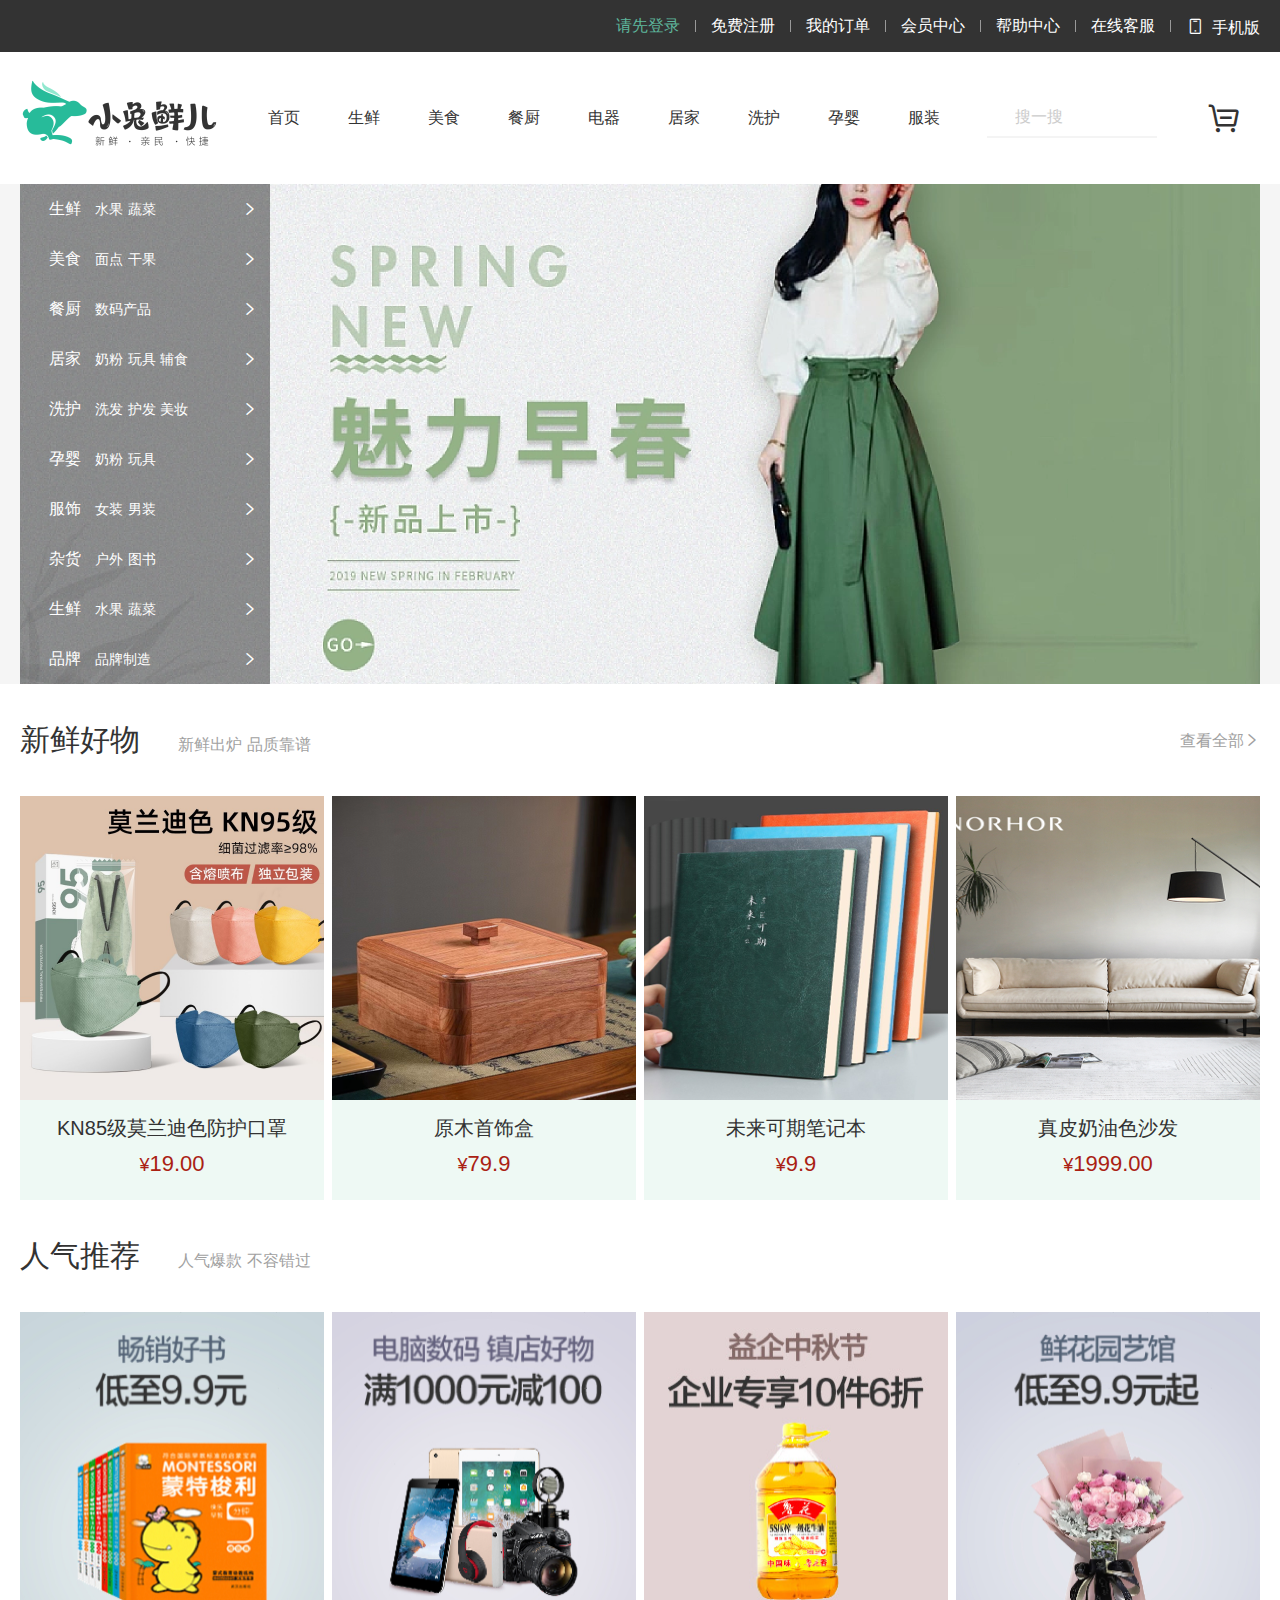
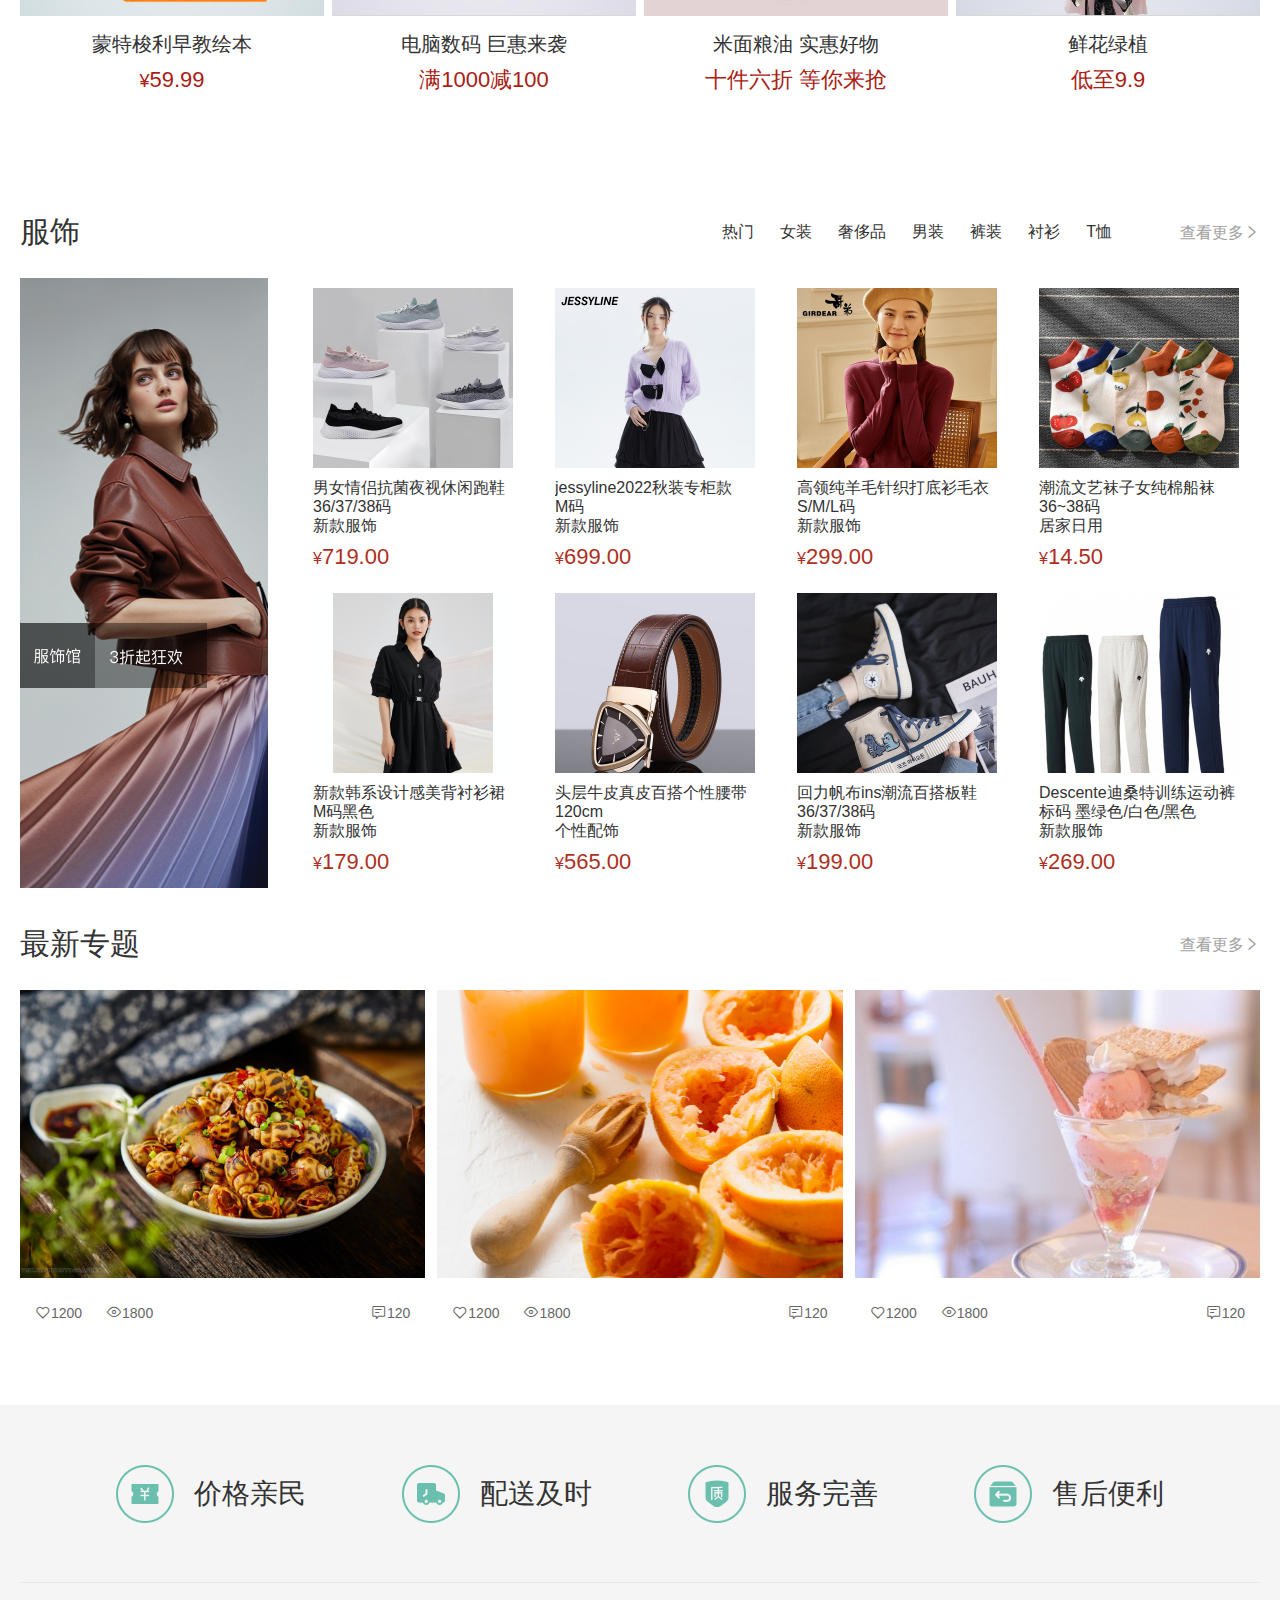
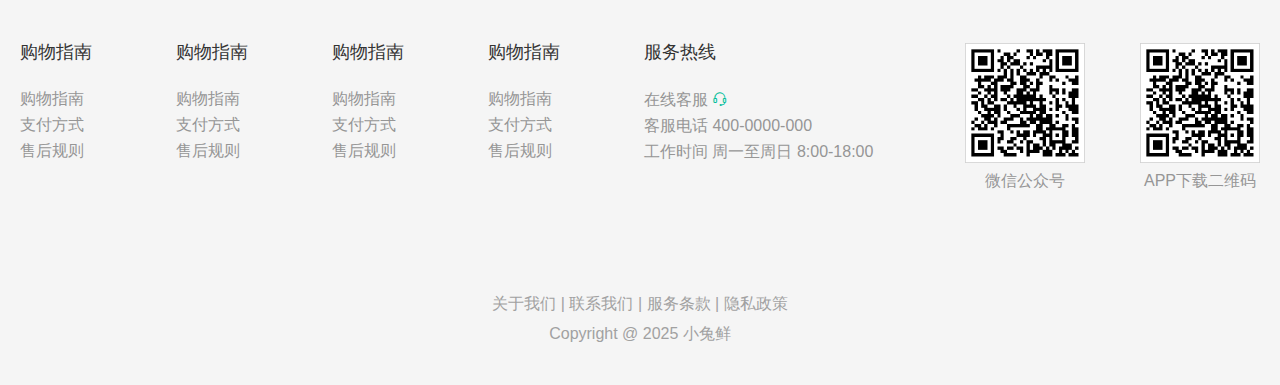
<file: index.html>
<!DOCTYPE html>
<html lang="en">

<head>
  <meta charset="UTF-8">
  <meta name="viewport" content="width=device-width, initial-scale=1.0">
  <!-- 引入网页图标 -->
  <link rel="icon" href="./favicon.ico" type="image/x-icon">
  <!-- 图标应该先于样式css,样式才能对已有图标进行修改 -->
  <link rel="stylesheet" href="./iconfont/iconfont.css">
  <!-- 引入有先后顺序,先初始化,再公共,再首页 -->
  <link rel="stylesheet" href="./css/base.css">
  <link rel="stylesheet" href="./css/common.css">
  <link rel="stylesheet" href="./css/index.css">
  <!--  -->
  <title>小兔鲜首页</title>
</head>

<body>
  <!-- 1. 网页的头部 -->
  <!-- 1.1 快捷导航部分 -->
  <div class="shortcut">
    <div class="w">
      <ul>
        <li>
          <a href="#">请先登录</a>
        </li>
        <li class="line"></li>
        <li>
          <a href="#">免费注册</a>
        </li>
        <li class="line"></li>
        <li>
          <a href="#">我的订单</a>
        </li>
        <li class="line"></li>
        <li>
          <a href="#">会员中心</a>
        </li>
        <li class="line"></li>
        <li>
          <a href="#">帮助中心</a>
        </li>
        <li class="line"></li>
        <li>
          <a href="#">在线客服</a>
        </li>
        <li class="line"></li>
        <li>
          <a href="#">
            <i class="iconfont icon-mobile-phone"></i>
            手机版
          </a>
        </li>
      </ul>
    </div>
  </div>
  <!-- 1.2 header -->
  <header class="header w">
    <div class="logo">
      <h1>
        <a href="index.html">
          <img src="./images/logo.png" alt="小兔鲜">
        </a>
      </h1>
    </div>
    <ul class="nav">
      <li>
        <a href="#">首页</a>
      </li>
      <li>
        <a href="#">生鲜</a>
      </li>
      <li>
        <a href="#">美食</a>
      </li>
      <li>
        <a href="#">餐厨</a>
      </li>
      <li>
        <a href="#">电器</a>
      </li>
      <li>
        <a href="#">居家</a>
      </li>
      <li>
        <a href="#">洗护</a>
      </li>
      <li>
        <a href="#">孕婴</a>
      </li>
      <li>
        <a href="#">服装</a>
      </li>
    </ul>
    <div class="search">
      <input type="text" placeholder="搜一搜">
    </div>
    <div class="car">
      <i class="iconfont icon-cart-full"></i>
    </div>
  </header>
  <!-- 主体部分 -->
  <div class="entry">
    <div class="w">
      <div class="category">
        <!-- 颜色要加载li上,因为链接经常更新 -->
        <ul>
          <li>
            <p>
              <a href="#">生鲜</a>
              <a href="#">水果</a>
              <a href="#">蔬菜</a>
            </p>
            <i class="iconfont icon-arrow-right-bold"></i>
          </li>
          <li>
            <p>
              <a href="#">美食</a>
              <a href="#">面点</a>
              <a href="#">干果</a>
            </p>
            <i class="iconfont icon-arrow-right-bold"></i>
          </li>
          <li>
            <p>
              <a href="#">餐厨</a>
              <a href="#">数码产品</a>
            </p>
            <i class="iconfont icon-arrow-right-bold"></i>
          </li>
          <li>
            <p>
              <a href="#">居家</a>
              <a href="#">奶粉</a>
              <a href="#">玩具</a>
              <a href="#">辅食</a>
            </p>
            <i class="iconfont icon-arrow-right-bold"></i>
          </li>
          <li>
            <p>
              <a href="#">洗护</a>
              <a href="#">洗发</a>
              <a href="#">护发</a>
              <a href="#">美妆</a>
            </p>
            <i class="iconfont icon-arrow-right-bold"></i>
          </li>
          <li>
            <p>
              <a href="#">孕婴</a>
              <a href="#">奶粉</a>
              <a href="#">玩具</a>
            </p>
            <i class="iconfont icon-arrow-right-bold"></i>
          </li>
          <li>
            <p>
              <a href="#">服饰</a>
              <a href="#">女装</a>
              <a href="#">男装</a>
            </p>
            <i class="iconfont icon-arrow-right-bold"></i>
          </li>
          <li>
            <p>
              <a href="#">杂货</a>
              <a href="#">户外</a>
              <a href="#">图书</a>
            </p>
            <i class="iconfont icon-arrow-right-bold"></i>
          </li>
          <li>
            <p>
              <a href="#">生鲜</a>
              <a href="#">水果</a>
              <a href="#">蔬菜</a>
            </p>
            <i class="iconfont icon-arrow-right-bold"></i>
          </li>
          <li>
            <p>
              <a href="#">品牌</a>
              <a href="#">品牌制造</a>
            </p>
            <i class="iconfont icon-arrow-right-bold"></i>
          </li>
        </ul>
      </div>
      <!-- 等学习定位后再实现 -->
      <!-- <div class="banner">
        轮播图
      </div> -->
    </div>
  </div>
  <!-- 新鲜好物模块 -->
  <div class="w">
    <div class="box-hd">
      <h2>新鲜好物
        <small>新鲜出炉 品质靠谱</small>
      </h2>
      <a href="">查看全部<i class="iconfont icon-arrow-right-bold"></i></a>
    </div>
    <div class="box-bd">
      <ul>
        <li>
          <img src="./uploads/goods1.png" alt="">
          <h3 class="title">
            KN85级莫兰迪色防护口罩
          </h3>
          <p class="price">
            <span><small>¥</small>19.00</span>
          </p>
        </li>
        <li>
          <img src="./uploads/goods2.png" alt="">
          <h3 class="title">
            原木首饰盒
          </h3>
          <p class="price">
            <span><small>¥</small>79.9</span>
          </p>
        </li>
        <li>
          <img src="./uploads/goods3.png" alt="">
          <h3 class="title">
            未来可期笔记本
          </h3>
          <p class="price">
            <span><small>¥</small>9.9</span>
          </p>
        </li>
        <li>
          <img src="./uploads/goods4.png" alt="">
          <h3 class="title">
            真皮奶油色沙发
          </h3>
          <p class="price">
            <span><small>¥</small>1999.00</span>
          </p>
        </li>
      </ul>
    </div>
  </div>
  <!-- 人气推荐模块 -->
  <div class="w hot">
    <div class="box-hd">
      <h2>人气推荐
        <small>人气爆款 不容错过</small>
      </h2>
    </div>
    <div class="box-bd">
      <ul>
        <li>
          <img src="./uploads/recommend1.png" alt="">
          <h3 class="title">
            蒙特梭利早教绘本
          </h3>
          <p class="price">
            <span><small>¥</small>59.99</span>
          </p>
        </li>
        <li>
          <img src="./uploads/recommend2.png" alt="">
          <h3 class="title">
            电脑数码 巨惠来袭
          </h3>
          <p class="price">
            <span>满1000减100</span>
          </p>
        </li>
        <li>
          <img src="./uploads/recommend3.png" alt="">
          <h3 class="title">
            米面粮油 实惠好物
          </h3>
          <p class="price">
            <span>十件六折 等你来抢</span>
          </p>
        </li>
        <li>
          <img src="./uploads/recommend4.png" alt="">
          <h3 class="title">
            鲜花绿植
          </h3>
          <p class="price">
            <span>低至9.9</span>
          </p>
        </li>
      </ul>
    </div>
  </div>
  <!-- 热门品牌,风格同上 -->

  <!-- 服饰 -->
  <div class="w">
    <div class="head">
      <h2>服饰</h2>
      <div class="head-right">
        <ul>
          <li><a href="">热门</a></li>
          <li><a href="">女装</a></li>
          <li><a href="">奢侈品</a></li>
          <li><a href="">男装</a></li>
          <li><a href="">裤装</a></li>
          <li><a href="">衬衫</a></li>
          <li><a href="">T恤</a></li>
        </ul>
        <a href="" class="more">查看更多<i class="iconfont icon-arrow-right-bold"></i></a>
      </div>
    </div>
    <div class="body">
      <a href="##" class="body-l">
        <img src="./uploads/clothes_left.png" alt="">
      </a>
      <ul class="body-r">
        <!-- 实际开发中只需要一个li,其余就由js在后台取数据动态生成 -->
        <li>
          <a href="#">
            <img src="./uploads/clothes1.png" alt="">
            <h3 class="title ellipsis">男女情侣抗菌夜视休闲跑鞋</h3>
            <p>36/37/38码</p>
            <p>新款服饰</p>
            <p class="price">
              <span><small>¥</small>719.00</span>
            </p>
          </a>
        </li>
        <li>
          <a href="#">
            <img src="./uploads/clothes2.png" alt="">
            <h3 class="title ellipsis">jessyline2022秋装专柜款</h3>
            <p>M码</p>
            <p>新款服饰</p>
            <p class="price">
              <span><small>¥</small>699.00</span>
            </p>
          </a>
        </li>
        <li>
          <a href="#">
            <img src="./uploads/clothes3.png" alt="">
            <h3 class="title ellipsis">高领纯羊毛针织打底衫毛衣</h3>
            <p>S/M/L码</p>
            <p>新款服饰</p>
            <p class="price">
              <span><small>¥</small>299.00</span>
            </p>
          </a>
        </li>
        <li>
          <a href="#">
            <img src="./uploads/clothes4.png" alt="">
            <h3 class="title ellipsis">潮流文艺袜子女纯棉船袜</h3>
            <p>36~38码</p>
            <p>居家日用</p>
            <p class="price">
              <span><small>¥</small>14.50</span>
            </p>
          </a>
        </li>
        <li>
          <a href="#">
            <img src="./uploads/clothes5.png" alt="">
            <h3 class="title ellipsis">新款韩系设计感美背衬衫裙</h3>
            <p>M码黑色</p>
            <p>新款服饰</p>
            <p class="price">
              <span><small>¥</small>179.00</span>
            </p>
          </a>
        </li>
        <li>
          <a href="#">
            <img src="./uploads/clothes6.png" alt="">
            <h3 class="title ellipsis">头层牛皮真皮百搭个性腰带</h3>
            <p>120cm</p>
            <p>个性配饰</p>
            <p class="price">
              <span><small>¥</small>565.00</span>
            </p>
          </a>
        </li>
        <li>
          <a href="#">
            <img src="./uploads/clothes7.png" alt="">
            <h3 class="title ellipsis">回力帆布ins潮流百搭板鞋</h3>
            <p>36/37/38码</p>
            <p>新款服饰</p>
            <p class="price">
              <span><small>¥</small>199.00</span>
            </p>
          </a>
        </li>
        <li>
          <a href="#">
            <img src="./uploads/clothes8.png" alt="">
            <h3 class="title ellipsis">Descente迪桑特训练运动裤</h3>
            <p>标码 墨绿色/白色/黑色</p>
            <p>新款服饰</p>
            <p class="price">
              <span><small>¥</small>269.00</span>
            </p>
          </a>
        </li>
      </ul>
    </div>
  </div>
  <!-- 生鲜,风格同上 -->

  <!-- 餐厨,风格同上 -->

  <!-- 最新专题 -->
  <div class="w">
    <div class="head">
      <h2>最新专题</h2>
      <div class="head-right">
        <a href="" class="more">查看更多<i class="iconfont icon-arrow-right-bold"></i></a>
      </div>
    </div>
    <div class="news">
      <ul>
        <li>
          <!-- 先放盒子,再往里放图片,便于后期使用定位 -->
          <div class="img">
            <img src="./uploads/topic1.png" alt="">
          </div>
          <div class="con">
            <p>
              <span class="like"><i class="iconfont icon-fabulous"></i>1200</span>
              <span class="view"><i class="iconfont icon-browse"></i>1800</span>
            </p>
            <p class="reply"><i class="iconfont icon-comment"></i>120</p>
          </div>
        </li>
        <li>
          <!-- 先放盒子,再往里放图片,便于后期使用定位 -->
          <div class="img">
            <img src="./uploads/topic2.png" alt="">
          </div>
          <div class="con">
            <p>
              <span class="like"><i class="iconfont icon-fabulous"></i>1200</span>
              <span class="view"><i class="iconfont icon-browse"></i>1800</span>
            </p>
            <p class="reply"><i class="iconfont icon-comment"></i>120</p>
          </div>
        </li>
        <li>
          <!-- 先放盒子,再往里放图片,便于后期使用定位 -->
          <div class="img">
            <img src="./uploads/topic3.png" alt="">
          </div>
          <div class="con">
            <p>
              <span class="like"><i class="iconfont icon-fabulous"></i>1200</span>
              <span class="view"><i class="iconfont icon-browse"></i>1800</span>
            </p>
            <p class="reply"><i class="iconfont icon-comment"></i>120</p>
          </div>
        </li>

      </ul>
    </div>
  </div>
  <!-- 网页的底部 -->
  <footer class="footer">
    <div class="w">
      <div class="slogan">
        <ul>
          <li>
            <h5 class="one"></h5>
            <p>价格亲民</p>
          </li>
          <li>
            <h5 class="two"></h5>
            <p>配送及时</p>
          </li>
          <li>
            <h5 class="three"></h5>
            <p>服务完善</p>
          </li>
          <li>
            <h5 class="four"></h5>
            <p>售后便利</p>
          </li>
        </ul>
      </div>
      <div class="service">
        <div class="service-left">
          <dl>
            <dt>购物指南</dt>
            <dd><a href="#">购物指南</a></dd>
            <dd><a href="#">支付方式</a></dd>
            <dd><a href="#">售后规则</a></dd>
          </dl>
          <dl>
            <dt>购物指南</dt>
            <dd><a href="#">购物指南</a></dd>
            <dd><a href="#">支付方式</a></dd>
            <dd><a href="#">售后规则</a></dd>
          </dl>
          <dl>
            <dt>购物指南</dt>
            <dd><a href="#">购物指南</a></dd>
            <dd><a href="#">支付方式</a></dd>
            <dd><a href="#">售后规则</a></dd>
          </dl>
          <dl>
            <dt>购物指南</dt>
            <dd><a href="#">购物指南</a></dd>
            <dd><a href="#">支付方式</a></dd>
            <dd><a href="#">售后规则</a></dd>
          </dl>
          <dl>
            <dt>服务热线</dt>
            <dd><a href="#">在线客服 <i class="iconfont icon-customer-service"></i></a></dd>
            <dd><a href="#">客服电话 400-0000-000</a></dd>
            <dd><a href="#">工作时间 周一至周日 8:00-18:00</a></dd>
          </dl>
        </div>
        <div class="service-right">
          <ul>
            <li>
              <img src="./images/wechat.png" alt="">
              <p>微信公众号</p>
            </li>
            <li>
              <img src="./images/app.png" alt="">
              <p>APP下载二维码</p>
            </li>
          </ul>
        </div>
      </div>
      <div class="copyright">
        <p>
          <a href="#">关于我们</a> |
          <a href="#">联系我们</a> |
          <a href="#">服务条款</a> |
          <a href="#">隐私政策</a>
        </p>
        <p>
          Copyright @ 2025 小兔鲜
        </p>
      </div>
    </div>
  </footer>


</body>

</html>
</file>
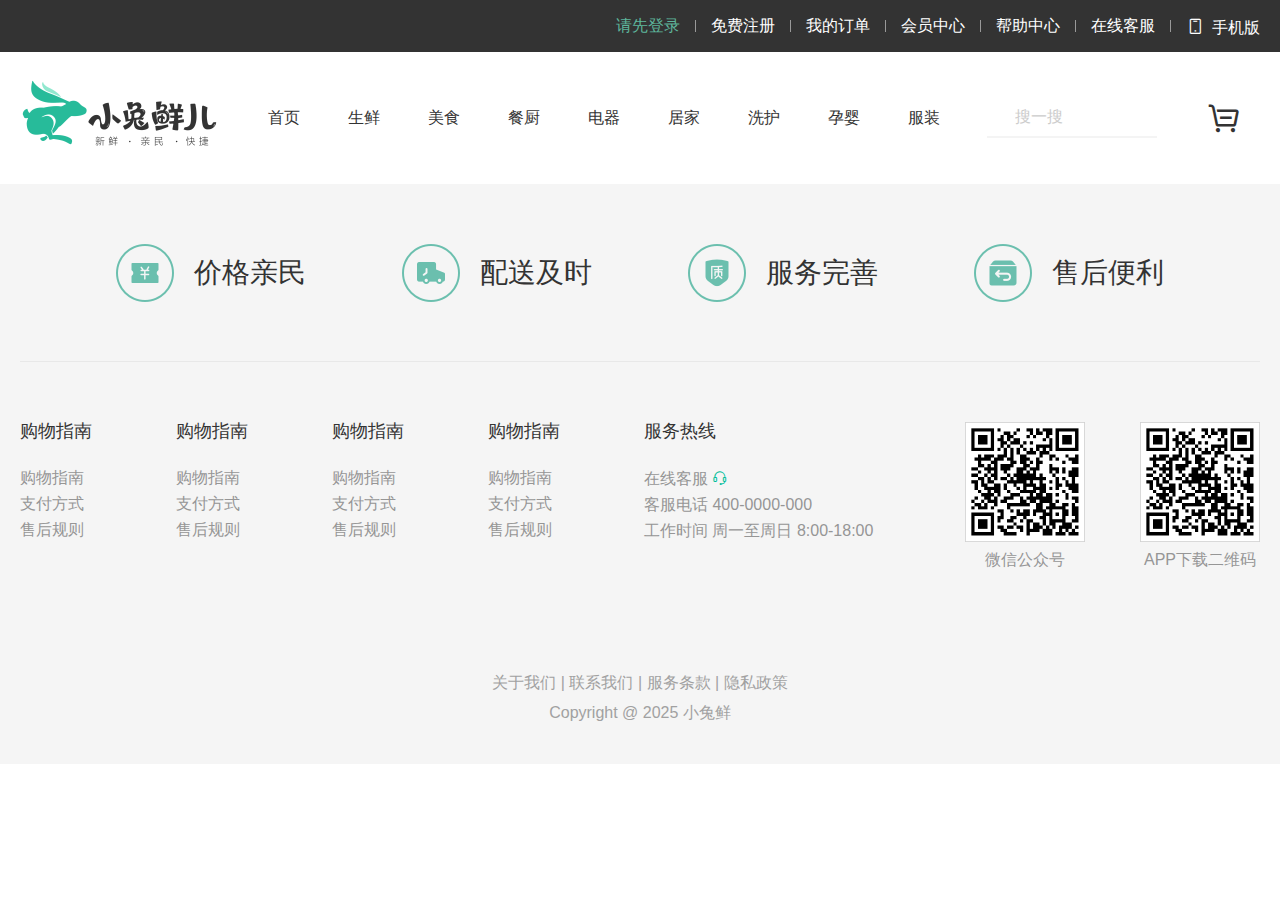
<file: list.html>
<!DOCTYPE html>
<html lang="en">

<head>
  <meta charset="UTF-8">
  <meta name="viewport" content="width=device-width, initial-scale=1.0">
  <!-- 引入网页图标 -->
  <link rel="icon" href="./favicon.ico" type="image/x-icon">
  <!-- 图标应该先于样式css,样式才能对已有图标进行修改 -->
  <link rel="stylesheet" href="./iconfont/iconfont.css">
  <!-- 引入有先后顺序,先初始化,再公共,再首页 -->
  <link rel="stylesheet" href="./css/base.css">
  <link rel="stylesheet" href="./css/common.css">
  <link rel="stylesheet" href="./css/index.css">
  <!--  -->
  <title>小兔鲜首页</title>
</head>

<body>
  <!-- 1. 网页的头部 -->
  <!-- 1.1 快捷导航部分 -->
  <div class="shortcut">
    <div class="w">
      <ul>
        <li>
          <a href="#">请先登录</a>
        </li>
        <li class="line"></li>
        <li>
          <a href="#">免费注册</a>
        </li>
        <li class="line"></li>
        <li>
          <a href="#">我的订单</a>
        </li>
        <li class="line"></li>
        <li>
          <a href="#">会员中心</a>
        </li>
        <li class="line"></li>
        <li>
          <a href="#">帮助中心</a>
        </li>
        <li class="line"></li>
        <li>
          <a href="#">在线客服</a>
        </li>
        <li class="line"></li>
        <li>
          <a href="#">
            <i class="iconfont icon-mobile-phone"></i>
            手机版
          </a>
        </li>
      </ul>
    </div>
  </div>
  <!-- 1.2 header -->
  <header class="header w">
    <div class="logo">
      <h1>
        <a href="index.html">
          <img src="./images/logo.png" alt="小兔鲜">
        </a>
      </h1>
    </div>
    <ul class="nav">
      <li>
        <a href="#">首页</a>
      </li>
      <li>
        <a href="#">生鲜</a>
      </li>
      <li>
        <a href="#">美食</a>
      </li>
      <li>
        <a href="#">餐厨</a>
      </li>
      <li>
        <a href="#">电器</a>
      </li>
      <li>
        <a href="#">居家</a>
      </li>
      <li>
        <a href="#">洗护</a>
      </li>
      <li>
        <a href="#">孕婴</a>
      </li>
      <li>
        <a href="#">服装</a>
      </li>
    </ul>
    <div class="search">
      <input type="text" placeholder="搜一搜">
    </div>
    <div class="car">
      <i class="iconfont icon-cart-full"></i>
    </div>
  </header>
  <!-- 主体部分 -->

  <!-- 网页的底部 -->
  <footer class="footer">
    <div class="w">
      <div class="slogan">
        <ul>
          <li>
            <h5 class="one"></h5>
            <p>价格亲民</p>
          </li>
          <li>
            <h5 class="two"></h5>
            <p>配送及时</p>
          </li>
          <li>
            <h5 class="three"></h5>
            <p>服务完善</p>
          </li>
          <li>
            <h5 class="four"></h5>
            <p>售后便利</p>
          </li>
        </ul>
      </div>
      <div class="service">
        <div class="service-left">
          <dl>
            <dt>购物指南</dt>
            <dd><a href="#">购物指南</a></dd>
            <dd><a href="#">支付方式</a></dd>
            <dd><a href="#">售后规则</a></dd>
          </dl>
          <dl>
            <dt>购物指南</dt>
            <dd><a href="#">购物指南</a></dd>
            <dd><a href="#">支付方式</a></dd>
            <dd><a href="#">售后规则</a></dd>
          </dl>
          <dl>
            <dt>购物指南</dt>
            <dd><a href="#">购物指南</a></dd>
            <dd><a href="#">支付方式</a></dd>
            <dd><a href="#">售后规则</a></dd>
          </dl>
          <dl>
            <dt>购物指南</dt>
            <dd><a href="#">购物指南</a></dd>
            <dd><a href="#">支付方式</a></dd>
            <dd><a href="#">售后规则</a></dd>
          </dl>
          <dl>
            <dt>服务热线</dt>
            <dd><a href="#">在线客服 <i class="iconfont icon-customer-service"></i></a></dd>
            <dd><a href="#">客服电话 400-0000-000</a></dd>
            <dd><a href="#">工作时间 周一至周日 8:00-18:00</a></dd>
          </dl>
        </div>
        <div class="service-right">
          <ul>
            <li>
              <img src="./images/wechat.png" alt="">
              <p>微信公众号</p>
            </li>
            <li>
              <img src="./images/app.png" alt="">
              <p>APP下载二维码</p>
            </li>
          </ul>
        </div>
      </div>
      <div class="copyright">
        <p>
          <a href="#">关于我们</a> |
          <a href="#">联系我们</a> |
          <a href="#">服务条款</a> |
          <a href="#">隐私政策</a>
        </p>
        <p>
          Copyright @ 2025 小兔鲜
        </p>
      </div>
    </div>
  </footer>


</body>

</html>
</file>
<file: iconfont/iconfont.css>
@font-face {
  font-family: "iconfont"; /* Project id 3703850 */
  src: url('iconfont.woff2?t=1665647794908') format('woff2'),
       url('iconfont.woff?t=1665647794908') format('woff'),
       url('iconfont.ttf?t=1665647794908') format('truetype');
}

.iconfont {
  font-family: "iconfont" !important;
  font-size: 16px;
  font-style: normal;
  -webkit-font-smoothing: antialiased;
  -moz-osx-font-smoothing: grayscale;
}

.icon-favorites-fill:before {
  content: "\e721";
}

.icon-cart-full:before {
  content: "\e746";
}

.icon-browse:before {
  content: "\e666";
}

.icon-comment:before {
  content: "\e668";
}

.icon-customer-service:before {
  content: "\e66a";
}

.icon-fabulous:before {
  content: "\e66f";
}

.icon-mobile-phone:before {
  content: "\e678";
}

.icon-search:before {
  content: "\e67d";
}

.icon-arrow-left-bold:before {
  content: "\e685";
}

.icon-arrow-right-bold:before {
  content: "\e687";
}
</file>
<file: css/base.css>
/* 去除常见标签默认的 margin 和 padding */
* {
  margin: 0;
  padding: 0;
  box-sizing: border-box;
}

/* 设置网页统一的字体大小、行高、字体系列相关属性 */
body {
  font: 16px/1 "Microsoft Yahei",
    "Hiragino Sans GB", "Heiti SC", "WenQuanYi Micro Hei", sans-serif;
  color: #333;
}

/* 去除列表默认样式 */
ul,
ol {
  list-style: none;
}

/* 去除默认的倾斜效果 */
em,
i {
  font-style: normal;
}

/* 去除a标签默认下划线，并设置默认文字颜色 */
a {
  text-decoration: none;
  color: #333;
}

/* 设置img的垂直对齐方式为居中对齐，去除img默认下间隙 */
img {
  vertical-align: middle;
}

/* 去除input默认样式 */
input {
  border: none;
  outline: none;
  color: #333;
}

h1,
h2,
h3,
h4,
h5,
h6 {
  font-weight: 400;
}
</file>
<file: css/common.css>
/* 写公共的样式，比如网页的头部和底部 */

/* 版心,写在公共样式,所有页面都要使用 */
/* 宽度和水平居中 */
.w {
  width: 1240px;
  margin: 0 auto;
}

/* 1. 网页的头部  */
/* 1.1 快捷导航部分 */
.shortcut {
  height: 52px;
  background-color: #333;
}

.shortcut ul {
  display: flex;
  justify-content: flex-end;
  align-items: center;
  /* 需要指定ul的高度,使之和父盒子一样高 */
  height: 52px;
}

.shortcut li a {
  color: #fff;
}

.shortcut li a:hover {
  color: #5EB69C;
}

.shortcut .line {
  width: 1px;
  height: 12px;
  background-color: #999;
  margin: 0 15px;
}

.shortcut li i {
  font-size: 18px;
  margin-right: 4px;
}

/* 修改第一个li里面的a的颜色为 #5EB69C */
.shortcut li:first-child a {
  color: #5EB69C;
}

/* 1.2 header部分制作 */
.header {
  position: sticky;
  top: 0;
  z-index: 999;
  display: flex;
  justify-content: space-between;
  align-items: center;
  height: 132px;
  background-color: #fff;
}

.header .logo {
  width: 200px;
  height: 88px;
  background-color: skyblue;
}

.header .logo h1 {
  width: 100%;
  height: 100%;
}

.header .logo a {
  /* 行内元素转换为块级元素 */
  display: block;
  width: 100%;
  height: 100%;
  background: url(../images/logo.png) no-repeat;
  /* 首行缩进,让字不显示,但是可以被搜索引擎收录 */
  text-indent: -999px;
  overflow: hidden;
}

.nav {
  display: flex;
  gap: 48px;
}

.nav li a {
  display: block;
  height: 40px;
  line-height: 40px;
  font-size: 16px;
}

.nav li a:hover {
  color: #5EB69C;
  border-bottom: 2px solid #5EB69C;
}

.search {
  position: relative;
}

.search i {
  position: absolute;
  top: 9px;
  left: 0px;
  font-size: 20px;
  color: #ccc;
}

.search input {
  width: 170px;
  height: 40px;
  border-bottom: 2px solid #F4F4F4;
  padding-left: 28px;
  font-size: 16px;
}

.search input::placeholder {
  font-size: 16px;
  color: #ccc;
}

.car {
  position: relative;
}

.car i {
  font-size: 40px;
  margin-right: 15px;
}

.car span {
  position: absolute;
  top: 0;
  left: 20px;
  padding: 2px 5px;
  background-color: #E26237;
  border-radius: 8px;
  color: #fff;
}

/* 2. 网页的底部  */
.footer {
  height: 580px;
  background-color: #f5f5f5;
}

.slogan {
  height: 178px;
  border-bottom: 1px solid #e8e8e8;
}

.slogan ul {
  display: flex;
  justify-content: space-evenly;
  align-items: center;
  height: 178px;
}

.slogan ul li {
  display: flex;
  align-items: center;
}

.slogan ul li h5 {
  width: 58px;
  height: 58px;
  /* background-color: pink; */
  background: url(../images/sprite.png) no-repeat;
}

.slogan ul li p {
  font-size: 28px;
  margin-left: 20px;
}

.slogan ul li .two {
  background-position: 0 -58px;
}

.slogan ul li .three {
  background-position: 0 -116px;
}

.slogan ul li .four {
  background-position: 0 -174px;
}

/* 服务模块 */
.service {
  display: flex;
  justify-content: space-between;
  margin-top: 60px;
}

.service-left {
  display: flex;
  gap: 84px;
}

.service-left dt {
  font-size: 18px;
  margin-bottom: 30px;
}

.service-left dd {
  margin-bottom: 10px;
}

.service-left dd a {
  color: #969696;
}

.service-left dd a i {
  color: #00BE9A;
}

/* #00BE9A  */
.service-right ul {
  display: flex;
  text-align: center;
}

.service-right ul li {
  margin-left: 55px;
  color: #969696;
}

.service-right ul li p {
  margin-top: 10px;
}

/* 版权模块 */
.copyright {
  text-align: center;
  margin-top: 100px;
  line-height: 30px;
  color: #A1A1A1;
}

.copyright a {
  color: #A1A1A1;
}
</file>
<file: css/index.css>
html {
  scroll-behavior: smooth;
}

.back {
  position: fixed;
  right: 0;
  bottom: 100px;
  width: 40px;
  height: 40px;
  background-color: pink;
}

/* 这里是写index页面的专门样式 */
.entry {
  height: 500px;
  background-color: #f5f5f5;
}

.entry .w {
  position: relative;
  height: 100%;
  background: url(../uploads/banner1.png) no-repeat;
}

.category {
  position: absolute;
  top: 0;
  left: 0;
  /* 提高定位的层级 */
  z-index: 99;
  width: 250px;
  height: 500px;
  background: rgba(0, 0, 0, .42);
}

.category ul li {
  display: flex;
  justify-content: space-between;
  align-items: center;
  height: 50px;
  /* background-color: pink; */
  padding: 0 12px 0 29px;
  color: #fff;
}

/* 鼠标经过li 背景变成#00BE9A   */
.category ul li:hover {
  background-color: #00BE9A;
}

.category ul li a {
  color: #fff;
  font-size: 14px;
}

.category ul li a:first-child {
  font-size: 16px;
  margin-right: 10px;
}

.banner {
  position: relative;
}

.banner .circle {
  display: flex;
  position: absolute;
  bottom: 20px;
  right: 20px;
}

.banner .circle li {
  width: 14px;
  height: 14px;
  background-color: rgba(255, 255, 255, 0.5);
  border-radius: 50%;
  margin: 0 8px;
}

/* 鼠标经过利用阴影实现边框效果 */
.banner .circle li:hover {
  box-shadow: 0 0 0 4px rgba(255, 255, 255, 0.5);
  background-color: #fff;
}

.banner .next,
.banner .prev {
  position: absolute;
  top: 50%;
  width: 40px;
  height: 60px;
  background-color: rgba(0, 0, 0, 0.5);
  margin-top: -30px;
}

.banner .next {
  right: 0;
}

.banner .prev {
  left: 250px;
}

.banner .next i,
.banner .prev i {
  text-align: center;
  line-height: 60px;
  color: #fff;
  font-size: 35px;
}



/* 新鲜好物模块 */
.box-hd {
  display: flex;
  justify-content: space-between;
  align-items: center;
  height: 112px;
  /* background-color: pink; */
}

.box-hd h2 {
  font-size: 30px;
}

.box-hd h2 small {
  font-size: 16px;
  color: #A1A1A1;
  margin-left: 30px;
}

/* #A1A1A1 */
.box-hd a {
  font-size: 16px;
  color: #A1A1A1;
}

.box-bd ul {
  display: flex;
  justify-content: space-between;
}

.box-bd ul li {
  width: 304px;
  height: 404px;
  background-color: #EEF9F4;
  text-align: center;
}

.box-bd ul li a {
  display: block;
  height: 100%;
}

/* 给图片限制大小,比较安全 */
.box-bd ul li img {
  width: 304px;
  height: 304px;
}

.box-bd ul li .title {
  margin: 18px 0 15px;
  font-size: 20px;
  padding: 0 25px;
  /* 单行文字溢出显示省略号 */
  overflow: hidden;
  text-overflow: ellipsis;
  white-space: nowrap;
}

/* #AA2113 */
.box-bd ul li .price {
  font-size: 22px;
  color: #AA2113;
}

.box-bd ul li .price small {
  font-size: 18px;
}

/* 人气推荐模块 */
.hot .box-bd ul li {
  background-color: #fff;
}

/* 有席位差别时,给父盒子另外加限定,
把不同的点设置在这个限定中,就只用小改动 */
.hot {
  margin-bottom: 60px;
}

/* 服饰模块制作 */
.head {
  display: flex;
  justify-content: space-between;
  align-items: center;
  height: 102px;
  padding-top: 10px;
  /* background-color: pink; */
}

.head h2 {
  font-size: 30px;
}

.head .head-right {
  display: flex;
}

.head .head-right ul {
  display: flex;
  gap: 10px;
}

.head .head-right .more {
  font-size: 16px;
  color: #A1A1A1;
  margin-left: 60px;
}

.head .head-right ul li a {
  padding: 3px 8px;
  border-radius: 5px;
}

.head .head-right ul li a:hover {
  color: #fff;
  background-color: #00BE9A;
}

.body {
  display: flex;
  justify-content: space-between;
}

.body .body-l {
  width: 248px;
  height: 610px;
  background-color: pink;
}

.body .body-r {
  display: flex;
  flex-wrap: wrap;
  width: 968px;
  height: 610px;
  /* background-color: pink; */
}

.body .body-r li {
  width: 242px;
  height: 305px;
  /* background-color: skyblue; */
  /* 上 左右 下 */
  padding: 10px 21px 0;
}

.body .body-r li a {
  display: block;
  width: 100%;
  height: 100%;
  line-height: 19px;
}

.body .body-r li img {
  width: 200px;
  height: 180px;
}

.body .body-r li .title {
  margin-top: 10px;
  font-size: 16px;
}

.body .body-r li .price {
  font-size: 22px;
  color: #AF2F22;
  margin-top: 12px;
}

.body .body-r li small {
  font-size: 16px;
}

/* 做成雷鸣的好处是方便各处需要时使用,只需要添加类名 */
/* 单行文本溢出显示省略号 做一个类名 */
.ellipsis {
  overflow: hidden;
  text-overflow: ellipsis;
  white-space: nowrap;
}

.news {
  margin-bottom: 60px;
}

.news ul {
  display: flex;
  gap: 12px;
}

.news ul li {
  flex: 1;
  height: 355px;
  /* background-color: pink; */
}

.news ul li img {
  width: 100%;
}

.news .con {
  height: 67px;
  display: flex;
  justify-content: space-between;
  align-items: center;
  /* background-color: pink; */
  /* 上下0 左右15px */
  padding: 0 15px;
  font-size: 14px;
  color: #666666;
}

.news .con .like {
  margin-right: 20px;
}
</file>
